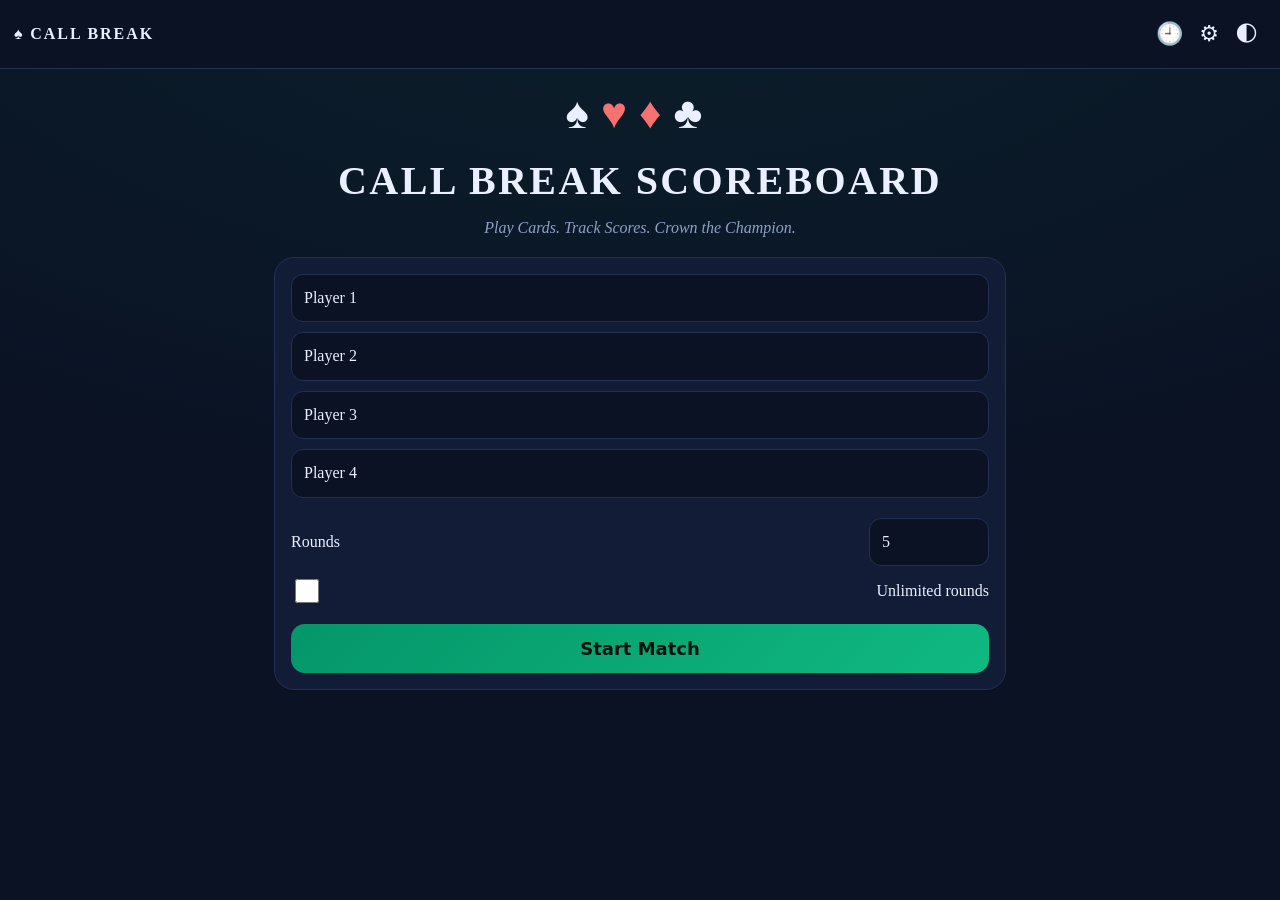
<file: index.html>
<!DOCTYPE html>
<html lang="en"><head><meta charset="utf-8">
<meta name="viewport" content="width=device-width,initial-scale=1">
<title>Call Break Scoreboard</title>
<link rel="manifest" href="manifest.json"><meta name="theme-color" content="#0a1224">
<link rel="icon" href="icon-192.png"><link rel="apple-touch-icon" href="icon-192.png">
<link rel="stylesheet" href="style.css"></head><body>
<header><b>♠ CALL BREAK</b><span><button id="bHist" title="History">🕘</button><button id="bSet" title="Scoring rules">⚙️</button><button id="bTheme" title="Dark / light">🌓</button></span></header>
<main>
<section id="setup">
<div class="suits"><i>♠</i><i class="r">♥</i><i class="r">♦</i><i>♣</i></div>
<h1>CALL BREAK SCOREBOARD</h1><p class="sub">Play Cards. Track Scores. Crown the Champion.</p>
<div class="card"><div id="names"></div>
<label class="row">Rounds <input id="rounds" type="number" min="1" max="99" value="5" inputmode="numeric"></label>
<label class="row chk"><input id="unl" type="checkbox"> Unlimited rounds</label>
<button class="pri" id="bStart">Start Match</button>
<button id="bResume" hidden>Resume previous match</button></div>
</section>
<section id="game" hidden>
<div class="banner" id="banner"></div>
<button class="pri" id="bAdd">+ Enter Round</button>
<div id="lb" class="lb"></div>
<div class="wrap"><table id="tbl"></table></div>
<div class="tools">
<button id="bUndo">↶ Undo last round</button><button id="bNames">✎ Edit names</button><button id="bFin">🏁 Finish match</button>
<button id="bCsv">⬇ CSV</button><button id="bPng">🖼 PNG</button><button id="bShare">📤 Share</button>
<button id="bReset" class="danger">Reset match</button><button id="bNew">New match</button></div>
</section></main>
<div id="toast"></div>

<dialog id="dRound"><h2 id="rt"></h2><div id="rbody"></div><p id="sumLine" class="sum"></p><p id="err" class="err"></p>
<div class="act"><button data-close>Cancel</button><button class="pri" id="bSave">Calculate &amp; Save Round</button></div></dialog>

<dialog id="dSet"><h2>Scoring rules</h2>
<p class="hint">Made your bid: bid + extra tricks × bonus. Missed it: −bid × penalty. Changes recalculate every round.</p>
<label class="row">Bonus per extra trick <input id="sExtra" type="number" step="0.1" min="0" max="5"></label>
<label class="row">Penalty multiplier <select id="sMult"><option value="1">1× bid</option><option value="2">2× bid</option></select></label>
<div class="act"><button data-close>Cancel</button><button class="pri" id="bSaveSet">Save rules</button></div></dialog>

<dialog id="dNames"><h2>Edit player names</h2><div id="names2"></div>
<div class="act"><button data-close>Cancel</button><button class="pri" id="bSaveNames">Save names</button></div></dialog>

<dialog id="dHist"><h2>Match history</h2><div id="hbody"></div>
<div class="act"><button id="bClearH" class="danger">Clear history</button><button data-close class="pri">Close</button></div></dialog>

<dialog id="dDone"><div class="done"><div class="trophy">🏆</div><h2>Match Completed!</h2>
<div id="win" class="win"></div><p id="margin" class="hint"></p><div id="final"></div>
<div class="act wrapact"><button class="pri" id="bAgain">Play Again</button><button id="bNew2">New Match</button><button id="bView">View Full Scorecard</button><button id="bShare2">Share Results</button></div></div></dialog>
<script src="script.js"></script></body></html>
</file>
<file: style.css>
:root{--bg:#0a1224;--card:#121c36;--ink:#eaf0ff;--mut:#8fa0c4;--em:#10b981;--gold:#f5c542;--pos:#34d399;--neg:#f87171;--line:#223056}
[data-theme=light]{--bg:#eef3ee;--card:#fff;--ink:#0d1b2a;--mut:#51627a;--em:#059669;--gold:#b7860b;--pos:#047857;--neg:#dc2626;--line:#d3ddd6}
*{box-sizing:border-box}
body{margin:0;background:radial-gradient(1200px 600px at 50% -10%,#0f3d3a55,transparent),var(--bg);color:var(--ink);font:16px/1.4 Georgia,"Iowan Old Style",serif;min-height:100vh}
header{display:flex;justify-content:space-between;align-items:center;padding:10px 14px;border-bottom:1px solid var(--line);position:sticky;top:0;background:var(--bg);z-index:5;letter-spacing:.12em}
header button{background:none;border:0;font-size:22px;padding:6px 8px;cursor:pointer}
main{max-width:760px;margin:0 auto;padding:14px}
h1{font-size:clamp(26px,7vw,40px);margin:.2em 0;text-align:center;letter-spacing:.06em}
.sub{text-align:center;color:var(--mut);font-style:italic;margin:0 0 18px}
.suits{text-align:center;font-size:44px;letter-spacing:12px}.suits .r{color:var(--neg)}
.card{background:var(--card);border:1px solid var(--line);border-radius:20px;padding:16px;margin-bottom:14px}
input,select{font:inherit;color:var(--ink);background:var(--bg);border:1px solid var(--line);border-radius:12px;padding:12px;width:100%;min-height:48px}
input:focus,button:focus-visible,select:focus{outline:2px solid var(--em)}
#names input,#names2 input{margin-bottom:10px}
.row{display:flex;align-items:center;justify-content:space-between;gap:12px;margin:10px 0}.row input,.row select{width:120px}
.chk input{width:24px;min-height:24px}
button{font:inherit;font-family:system-ui,sans-serif;font-weight:600;color:var(--ink);background:var(--card);border:1px solid var(--line);border-radius:14px;padding:12px 14px;min-height:48px;cursor:pointer;transition:transform .1s}
button:active{transform:scale(.96)}button:disabled{opacity:.4}
button.pri{background:linear-gradient(135deg,#059669,#10b981);color:#04130d;border:0;width:100%;font-size:18px;margin-top:8px}
.danger{color:var(--neg)}
.banner{text-align:center;font-size:22px;padding:10px;margin-bottom:10px;color:var(--gold)}.banner small{display:block;color:var(--mut);font-size:14px}
.lb{display:grid;grid-template-columns:repeat(auto-fit,minmax(160px,1fr));gap:10px;margin:14px 0}
.pc{background:var(--card);border:1px solid var(--line);border-radius:18px;padding:12px;font-family:system-ui,sans-serif;font-size:14px;color:var(--mut)}
.pc b{display:block;font:700 18px Georgia,serif;color:var(--ink)}.pc .big{font:700 28px Georgia,serif}
.pc.lead{border-color:var(--gold);box-shadow:0 0 0 1px var(--gold),0 8px 24px #f5c54222}
.pos{color:var(--pos)}.neg{color:var(--neg)}
.wrap{overflow-x:auto;border:1px solid var(--line);border-radius:18px;background:var(--card)}
table{border-collapse:collapse;width:100%;min-width:420px;text-align:center;font-family:system-ui,sans-serif;font-variant-numeric:tabular-nums}
th,td{padding:12px 8px;border-bottom:1px solid var(--line)}th{color:var(--mut)}
td:first-child,th:first-child{text-align:left;padding-left:14px;white-space:nowrap}
td button{min-height:34px;padding:2px 8px;margin-left:4px;font-size:14px}
tr.tot td{font-weight:800;font-size:18px;border-bottom:0;background:#10b98115}
td.top{color:var(--gold)!important}th.top{color:var(--gold)}
.tools{display:grid;grid-template-columns:repeat(auto-fit,minmax(140px,1fr));gap:8px;margin:14px 0 40px}
dialog{background:var(--card);color:var(--ink);border:1px solid var(--line);border-radius:22px;width:min(94vw,520px);padding:18px;max-height:92vh}
dialog::backdrop{background:#000a;backdrop-filter:blur(3px)}
dialog[open]{animation:pop .2s ease-out}@keyframes pop{from{transform:scale(.94);opacity:0}}
h2{margin:0 0 10px}.pr{display:grid;grid-template-columns:1fr 84px 84px;gap:8px;align-items:end;margin-bottom:10px}
.pr label{font:12px system-ui;color:var(--mut)}.pr b{padding-bottom:14px;overflow:hidden;text-overflow:ellipsis}
.sum{font-family:system-ui;text-align:center;font-weight:700}.err{color:var(--neg);font:14px system-ui;min-height:1em}.hint{color:var(--mut);font:14px system-ui}
.act{display:flex;gap:8px;margin-top:10px}.act button{flex:1}.wrapact{flex-wrap:wrap}.wrapact button{flex:1 1 45%}
.done{text-align:center}.trophy{font-size:64px;animation:bob 1.6s ease-in-out infinite}@keyframes bob{50%{transform:translateY(-8px) rotate(4deg)}}
.win{font-size:32px;color:var(--gold);font-weight:700}
.fr{display:flex;justify-content:space-between;padding:8px 4px;border-bottom:1px solid var(--line);font-family:system-ui;text-align:left}
.hi{padding:8px 0;border-bottom:1px solid var(--line);font-family:system-ui;font-size:14px}
#toast{position:fixed;bottom:20px;left:50%;transform:translate(-50%,80px);background:var(--em);color:#04130d;padding:10px 18px;border-radius:30px;font:600 14px system-ui;transition:transform .25s;z-index:99}#toast.on{transform:translate(-50%,0)}
.cf{position:fixed;top:-20px;width:10px;height:14px;z-index:100;pointer-events:none;animation:fall linear forwards}
@keyframes fall{to{transform:translateY(110vh) rotate(720deg)}}
@media(prefers-reduced-motion:reduce){*{animation:none!important}}
</file>
